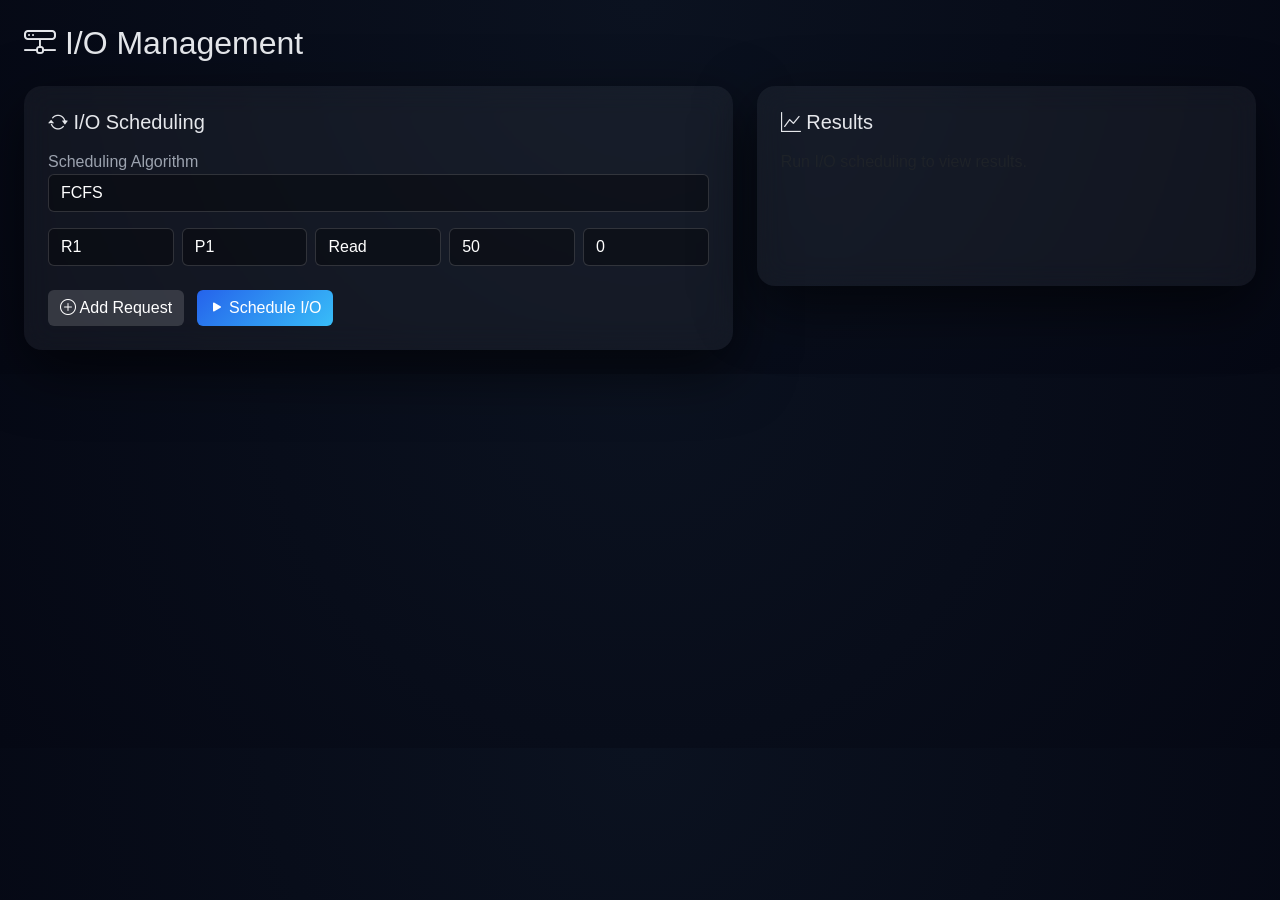
<file: os (Flask) - Copy/templates/io_management.html>
<!DOCTYPE html>
<html lang="en">
<head>
<meta charset="UTF-8">
<title>I/O Management</title>
<meta name="viewport" content="width=device-width, initial-scale=1.0">

<!-- Bootstrap -->
<link href="https://cdn.jsdelivr.net/npm/bootstrap@5.3.2/dist/css/bootstrap.min.css" rel="stylesheet">
<link href="https://cdn.jsdelivr.net/npm/bootstrap-icons/font/bootstrap-icons.css" rel="stylesheet">

<style>
body{
    background: radial-gradient(circle at top, #0b1220, #050814);
    font-family: "Inter", sans-serif;
    color:#e5e7eb;
}
.glass{
    background: rgba(255,255,255,0.05);
    backdrop-filter: blur(14px);
    border-radius: 18px;
    padding: 24px;
    box-shadow: 0 20px 60px rgba(0,0,0,.6);
}
label{color:#9ca3af}
.form-control,.form-select{
    background: rgba(0,0,0,.35);
    border:1px solid rgba(255,255,255,.15);
    color:#fff;
}
.form-control:focus,.form-select:focus{
    border-color:#38bdf8;
    box-shadow:none;
}
.btn-primary{
    background: linear-gradient(135deg,#2563eb,#38bdf8);
    border:none;
}
.btn-secondary{
    background: rgba(255,255,255,.15);
    border:none;
}
.table{
    color:#fff;
}
.table thead{
    background: rgba(255,255,255,.1);
}
.result-box{
    min-height:200px;
}
.result-box h6{
    color:#38bdf8;
}
.result-box p{
    color:#e5e7eb;
}
</style>
</head>

<body class="p-4">

<h2 class="mb-4"><i class="bi bi-hdd-network"></i> I/O Management</h2>

<div class="row g-4">

<!-- LEFT -->
<div class="col-md-7">
<div class="glass">
<h5 class="mb-3"><i class="bi bi-arrow-repeat"></i> I/O Scheduling</h5>

<label>Scheduling Algorithm</label>
<select id="io-algorithm" class="form-select mb-3">
<option value="fcfs">FCFS</option>
<option value="sstf">SSTF</option>
<option value="scan">SCAN</option>
</select>

<div id="requests">

<div class="row g-2 mb-3 request">
<div class="col"><input class="form-control" placeholder="ID" value="R1"></div>
<div class="col"><input class="form-control" placeholder="Process" value="P1"></div>
<div class="col">
<select class="form-select">
<option>Read</option>
<option>Write</option>
</select>
</div>
<div class="col"><input type="number" class="form-control" placeholder="Block" value="50"></div>
<div class="col"><input type="number" class="form-control" placeholder="Arrival" value="0"></div>
</div>

</div>

<button id="addRequest" class="btn btn-secondary mt-2">
<i class="bi bi-plus-circle"></i> Add Request
</button>

<button id="scheduleIO" class="btn btn-primary mt-2 ms-2">
<i class="bi bi-play-fill"></i> Schedule I/O
</button>

</div>
</div>

<!-- RIGHT -->
<div class="col-md-5">
<div class="glass result-box">
<h5><i class="bi bi-graph-up"></i> Results</h5>
<div id="results" class="mt-3 text-muted">
Run I/O scheduling to view results.
</div>
</div>
</div>

</div>

<script src="https://cdn.jsdelivr.net/npm/bootstrap@5.3.2/dist/js/bootstrap.bundle.min.js"></script>

<script>
document.getElementById("addRequest").onclick = ()=>{
    const div = document.createElement("div");
    div.className="row g-2 mb-3 request";
    div.innerHTML=`
    <div class="col"><input class="form-control" placeholder="ID"></div>
    <div class="col"><input class="form-control" placeholder="Process"></div>
    <div class="col">
        <select class="form-select"><option>Read</option><option>Write</option></select>
    </div>
    <div class="col"><input type="number" class="form-control" placeholder="Block"></div>
    <div class="col"><input type="number" class="form-control" placeholder="Arrival"></div>
    `;
    document.getElementById("requests").appendChild(div);
};

document.getElementById("scheduleIO").onclick = ()=>{
    const algorithm = document.getElementById("io-algorithm").value;
    const reqs = [];

    document.querySelectorAll(".request").forEach(r=>{
        const inputs = r.querySelectorAll("input,select");
        reqs.push({
            id: inputs[0].value,
            process_id: inputs[1].value,
            type: inputs[2].value.toLowerCase(),
            block_number: parseInt(inputs[3].value),
            arrival_time: parseFloat(inputs[4].value)
        });
    });

    fetch("/io_management/schedule",{
        method:"POST",
        headers:{"Content-Type":"application/json"},
        body:JSON.stringify({algorithm,requests:reqs})
    })
    .then(r=>r.json())
    .then(d=>{
        let html=`
        <h6>Statistics</h6>
        <p>Total Seek Time: <b>${d.total_seek_time}</b></p>
        <p>Average Waiting Time: <b>${d.avg_waiting_time}</b></p>
        <p>Average Seek Time: <b>${d.avg_seek_time}</b></p>
        <h6 class="mt-3">Schedule</h6>
        <table class="table table-sm">
        <thead><tr><th>Request</th><th>Start</th><th>End</th></tr></thead><tbody>`;
        d.schedule.forEach(s=>{
            html+=`<tr><td>${s.request.request_id}</td><td>${s.start_time}</td><td>${s.completion_time}</td></tr>`;
        });
        html+="</tbody></table>";
        document.getElementById("results").innerHTML=html;
    })
    .catch(()=>{
        document.getElementById("results").innerHTML="<p class='text-danger'>Error running I/O scheduling</p>";
    });
};
</script>

</body>
</html>
</file>
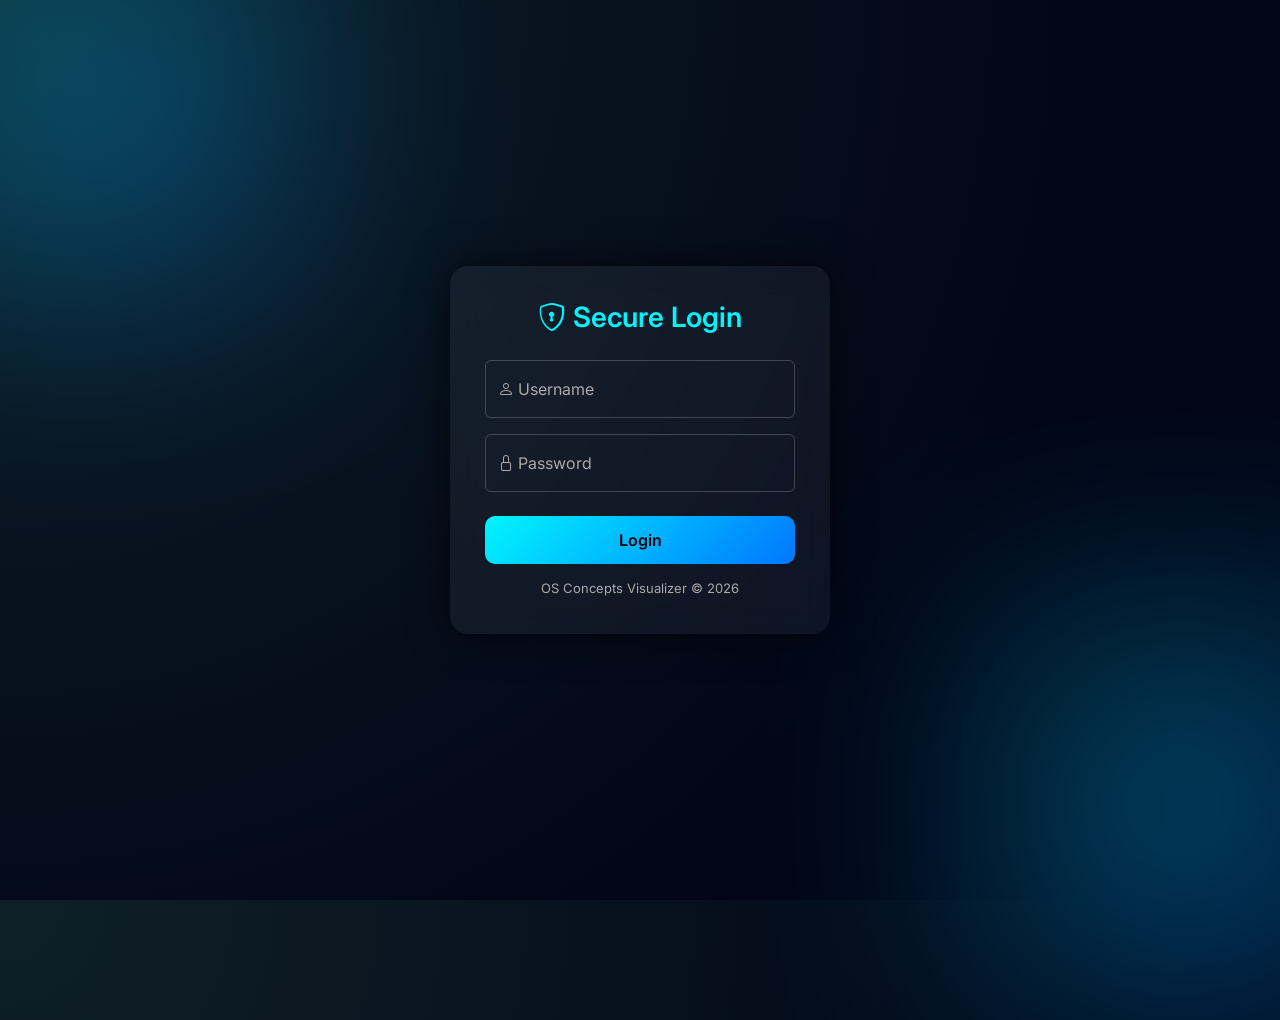
<file: os (Flask) - Copy/templates/login.html>
<!DOCTYPE html>
<html lang="en">
<head>
  <meta charset="UTF-8">
  <title>Login | OS Concepts Visualizer</title>
  <meta name="viewport" content="width=device-width, initial-scale=1.0">

  <!-- Bootstrap -->
  <link href="https://cdn.jsdelivr.net/npm/bootstrap@5.3.2/dist/css/bootstrap.min.css" rel="stylesheet">

  <!-- Icons -->
  <link href="https://cdn.jsdelivr.net/npm/bootstrap-icons/font/bootstrap-icons.css" rel="stylesheet">

  <!-- Google Font -->
  <link href="https://fonts.googleapis.com/css2?family=Inter:wght@300;400;600;700&display=swap" rel="stylesheet">

  <style>
    body {
      font-family: 'Inter', sans-serif;
      height: 100vh;
      background: radial-gradient(circle at top left, #0f2027, #020617 70%);
      display: flex;
      align-items: center;
      justify-content: center;
      overflow: hidden;
    }

    /* Floating background blobs */
    .blob {
      position: absolute;
      width: 400px;
      height: 400px;
      background: linear-gradient(135deg, #00f5ff, #0077ff);
      filter: blur(120px);
      opacity: 0.3;
      animation: float 12s infinite alternate ease-in-out;
    }

    .blob.one { top: -100px; left: -100px; }
    .blob.two { bottom: -120px; right: -120px; animation-delay: 3s; }

    @keyframes float {
      from { transform: translateY(0px); }
      to { transform: translateY(-60px); }
    }

    /* Login Card */
    .login-card {
      width: 380px;
      padding: 35px;
      background: rgba(255, 255, 255, 0.05);
      backdrop-filter: blur(15px);
      border-radius: 18px;
      box-shadow: 0 0 40px rgba(0,0,0,0.6);
      animation: fadeInUp 0.9s ease;
      z-index: 10;
    }

    @keyframes fadeInUp {
      from { opacity: 0; transform: translateY(40px); }
      to { opacity: 1; transform: translateY(0); }
    }

    .login-card h3 {
      text-align: center;
      margin-bottom: 25px;
      color: #00f5ff;
      font-weight: 600;
    }

    /* Floating labels */
    .form-floating input {
      background: transparent;
      color: #fff;
      border: 1px solid rgba(255,255,255,0.2);
    }

    .form-floating label {
      color: #aaa;
    }

    .form-floating input:focus {
      border-color: #00f5ff;
      box-shadow: none;
    }

    /* Button */
    .btn-login {
      width: 100%;
      padding: 12px;
      background: linear-gradient(135deg, #00f5ff, #0077ff);
      border: none;
      border-radius: 10px;
      color: #000;
      font-weight: 600;
      transition: all 0.3s ease;
    }

    .btn-login:hover {
      transform: translateY(-2px);
      box-shadow: 0 10px 25px rgba(0,245,255,0.4);
    }

    .login-footer {
      margin-top: 15px;
      text-align: center;
      font-size: 13px;
      color: #aaa;
    }
  </style>
</head>

<body>

<!-- Animated background -->
<div class="blob one"></div>
<div class="blob two"></div>

<!-- Login Card -->
<div class="login-card">
  <h3><i class="bi bi-shield-lock"></i> Secure Login</h3>

  <form method="POST" action="/login">

    <div class="form-floating mb-3">
      <input type="text" class="form-control" id="username" name="username" placeholder="Username" required>
      <label for="username"><i class="bi bi-person"></i> Username</label>
    </div>

    <div class="form-floating mb-4">
      <input type="password" class="form-control" id="password" name="password" placeholder="Password" required>
      <label for="password"><i class="bi bi-lock"></i> Password</label>
    </div>

    <button class="btn-login">Login</button>

  </form>

  <div class="login-footer">
    OS Concepts Visualizer © 2026
  </div>
</div>

</body>
</html>
</file>
